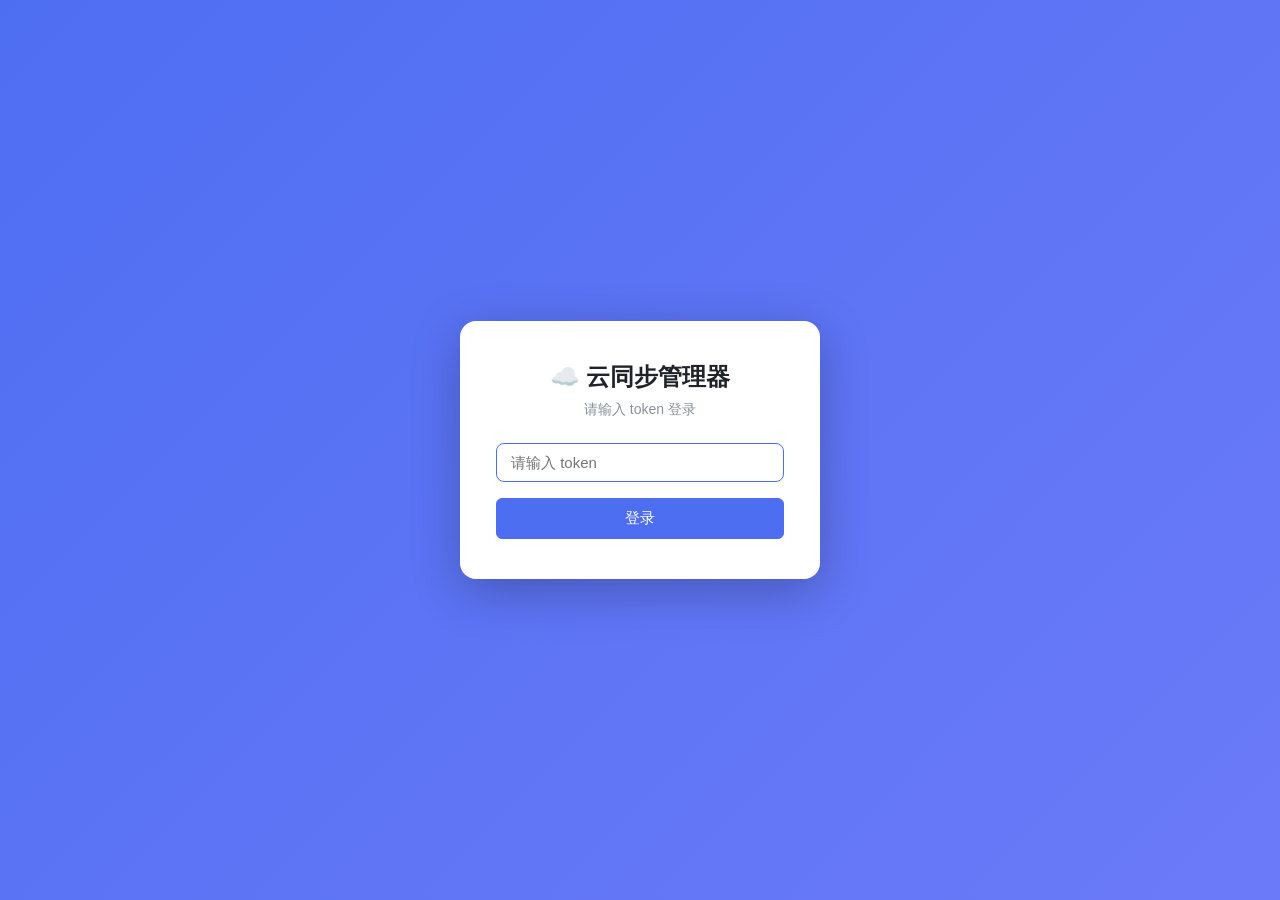
<file: cloud_server/web/index.html>
<!doctype html>
<html lang="zh-CN">
  <head>
    <meta charset="utf-8" />
    <meta name="viewport" content="width=device-width, initial-scale=1" />
    <title>☁️ 恶意消息云同步管理器</title>
    <link rel="stylesheet" href="./style.css" />
  </head>
  <body>
    <!-- 登录页 -->
    <div id="loginPage" class="login-page">
      <div class="login-card">
        <h1>☁️ 云同步管理器</h1>
        <p class="sub">请输入 token 登录</p>
        <input id="tokenInput" type="password" placeholder="请输入 token" />
        <button id="loginBtn" class="btn">登录</button>
        <p id="loginError" class="err" hidden></p>
      </div>
    </div>

    <!-- 仪表盘 -->
    <div id="dashboard" class="dashboard" hidden>
      <header class="topbar">
        <div class="title">
          <span class="logo">☁️</span>
          <h1>恶意消息云同步管理器</h1>
          <span id="tokenTypeBadge" class="token-badge" hidden></span>
        </div>
        <div class="actions">
          <button id="refreshBtn" class="btn small">🔄 刷新</button>
          <button id="logoutBtn" class="btn small danger">退出登录</button>
        </div>
      </header>

      <!-- client 模式提示 -->
      <div id="clientNotice" class="client-notice" hidden>
        🔒 当前为只读模式，仅可查看数据。
      </div>

      <nav class="tabs">
        <button class="tab active" data-tab="overview">📊 概览</button>
        <button class="tab" data-tab="records">📋 警告次数统计</button>
        <button class="tab" data-tab="logs">📄 备案</button>
        <button class="tab" data-tab="special">🔴 特殊记录</button>
        <button class="tab" data-tab="audit">📝 审计日志</button>
        <button class="tab" data-tab="requests">🌐 请求日志</button>
        <button class="tab" data-tab="blacklist" data-admin-only>🚫 IP 黑名单</button>
      </nav>

      <!-- 概览 -->
      <section id="pane-overview" class="pane">
        <div id="overviewStats" class="stats-grid">加载中…</div>
      </section>

      <!-- 警告次数统计 -->
      <section id="pane-records" class="pane" hidden>
        <div class="toolbar">
          <input id="recordSearch" type="text" placeholder="搜索 UID / 用户名 / 平台…" class="search" />
          <button id="dedupRecordsBtn" class="btn small" data-action="dedup" data-admin-only style="display:none">🧹 去重</button>
          <button id="zeroSelectedBtn" class="btn small warning" data-admin-only style="display:none">清零选中</button>
          <button id="deleteSelectedBtn" class="btn small danger" data-admin-only disabled>删除选中</button>
        </div>
        <p class="hint">点击用户名可查看该用户每次被警告的句子与原因。</p>
        <div class="table-wrap">
          <table id="recordTable">
            <thead>
              <tr>
                <th><input type="checkbox" id="selectAllRecords" /></th>
                <th>用户</th>
                <th>平台</th>
                <th class="num">count</th>
                <th class="num">total</th>
                <th>禁言</th>
                <th>最近原因</th>
                <th>来源 bot</th>
                <th>更新时间</th>
                <th>操作</th>
              </tr>
            </thead>
            <tbody id="recordTbody"></tbody>
          </table>
        </div>
        <p class="empty" id="recordEmpty" hidden>暂无记录。</p>
      </section>

      <!-- 备案（个体警告事件） -->
      <section id="pane-logs" class="pane" hidden>
        <div class="toolbar">
          <input id="logSearch" type="text" placeholder="搜索用户 / 消息 / 原因…" class="search" />
          <button id="deleteOldLogsBtn" class="btn small danger" data-admin-only style="display:none">🗑 删除7天前日志</button>
        </div>
        <p class="hint">显示每次警告的句子与原因。管理员可删除存放超过 7 天的日志。</p>
        <div class="table-wrap">
          <table id="logTable">
            <thead>
              <tr>
                <th>时间</th>
                <th>用户</th>
                <th>平台</th>
                <th>消息</th>
                <th>原因</th>
                <th class="num">x</th>
                <th>来源</th>
              </tr>
            </thead>
            <tbody id="logTbody"></tbody>
          </table>
        </div>
        <p class="empty" id="logEmpty" hidden>暂无备案日志。</p>
      </section>

      <!-- 特殊记录 -->
      <section id="pane-special" class="pane" hidden>
        <div class="toolbar">
          <span class="hint">按指纹去重（保留首次出现，移除重复项）</span>
          <button id="dedupSpecialBtn" class="btn small" data-action="dedup" style="display:none">🧹 去重特殊记录</button>
        </div>
        <div class="table-wrap">
          <table id="specialTable">
            <thead>
              <tr>
                <th>时间</th>
                <th>用户</th>
                <th>分类</th>
                <th>平台</th>
                <th>消息</th>
                <th>原因</th>
                <th>来源 bot</th>
              </tr>
            </thead>
            <tbody id="specialTbody"></tbody>
          </table>
        </div>
        <p class="empty" id="specialEmpty" hidden>暂无特殊记录。</p>
      </section>

      <!-- 审计日志 -->
      <section id="pane-audit" class="pane" hidden>
        <div class="toolbar">
          <span class="hint">显示最近 500 条审计记录（撤回/删除/登录/上传等操作）</span>
        </div>
        <div class="table-wrap">
          <table id="auditTable">
            <thead>
              <tr>
                <th>时间</th>
                <th>操作</th>
                <th>操作者</th>
                <th>详情</th>
              </tr>
            </thead>
            <tbody id="auditTbody"></tbody>
          </table>
        </div>
        <p class="empty" id="auditEmpty" hidden>暂无审计日志。</p>
      </section>

      <!-- 请求日志 -->
      <section id="pane-requests" class="pane" hidden>
        <div class="toolbar">
          <span class="hint">显示最近 500 条 HTTP 请求记录</span>
        </div>
        <div class="table-wrap">
          <table id="requestTable">
            <thead>
              <tr>
                <th>时间</th>
                <th>方法</th>
                <th>路径</th>
                <th class="num">状态</th>
                <th>客户端</th>
                <th>摘要</th>
              </tr>
            </thead>
            <tbody id="requestTbody"></tbody>
          </table>
        </div>
        <p class="empty" id="requestEmpty" hidden>暂无请求日志。</p>
      </section>

      <!-- IP 黑名单 -->
      <section id="pane-blacklist" class="pane" hidden>
        <div class="toolbar">
          <input id="blacklistInput" type="text" placeholder="输入 IP 或前缀（如 192.168.1. 或 10.0.0.1）" class="search" />
          <button id="blacklistAddBtn" class="btn small danger">🚫 拉黑</button>
        </div>
        <p class="hint">支持精确匹配（10.0.0.1）和前缀匹配（192.168.1. 将拉黑该网段所有IP）。被拉黑的IP访问WebUI或API将返回拦截文本。</p>
        <div class="table-wrap">
          <table id="blacklistTable">
            <thead>
              <tr>
                <th>IP / 前缀</th>
                <th>操作</th>
              </tr>
            </thead>
            <tbody id="blacklistTbody"></tbody>
          </table>
        </div>
        <p class="empty" id="blacklistEmpty" hidden>暂无拉黑的 IP。</p>
      </section>
    </div>

    <!-- Toast -->
    <div id="toastBox" class="toast-box"></div>

    <!-- 确认对话框 -->
    <div id="confirmModal" class="modal-overlay">
      <div class="modal-box">
        <p id="confirmText" class="modal-text"></p>
        <div class="modal-actions">
          <button id="confirmCancel" class="btn small">取消</button>
          <button id="confirmOk" class="btn danger">确认</button>
        </div>
      </div>
    </div>

    <!-- 用户警告详情弹窗 -->
    <div id="userLogsModal" class="modal-overlay">
      <div class="modal-box modal-box-wide">
        <div class="modal-header">
          <h3 id="userLogsTitle">警告详情</h3>
          <button id="userLogsClose" class="btn small">✕ 关闭</button>
        </div>
        <div id="userLogsBody" class="user-logs-body">加载中…</div>
      </div>
    </div>

    <script src="./app.js"></script>
  </body>
</html>
</file>
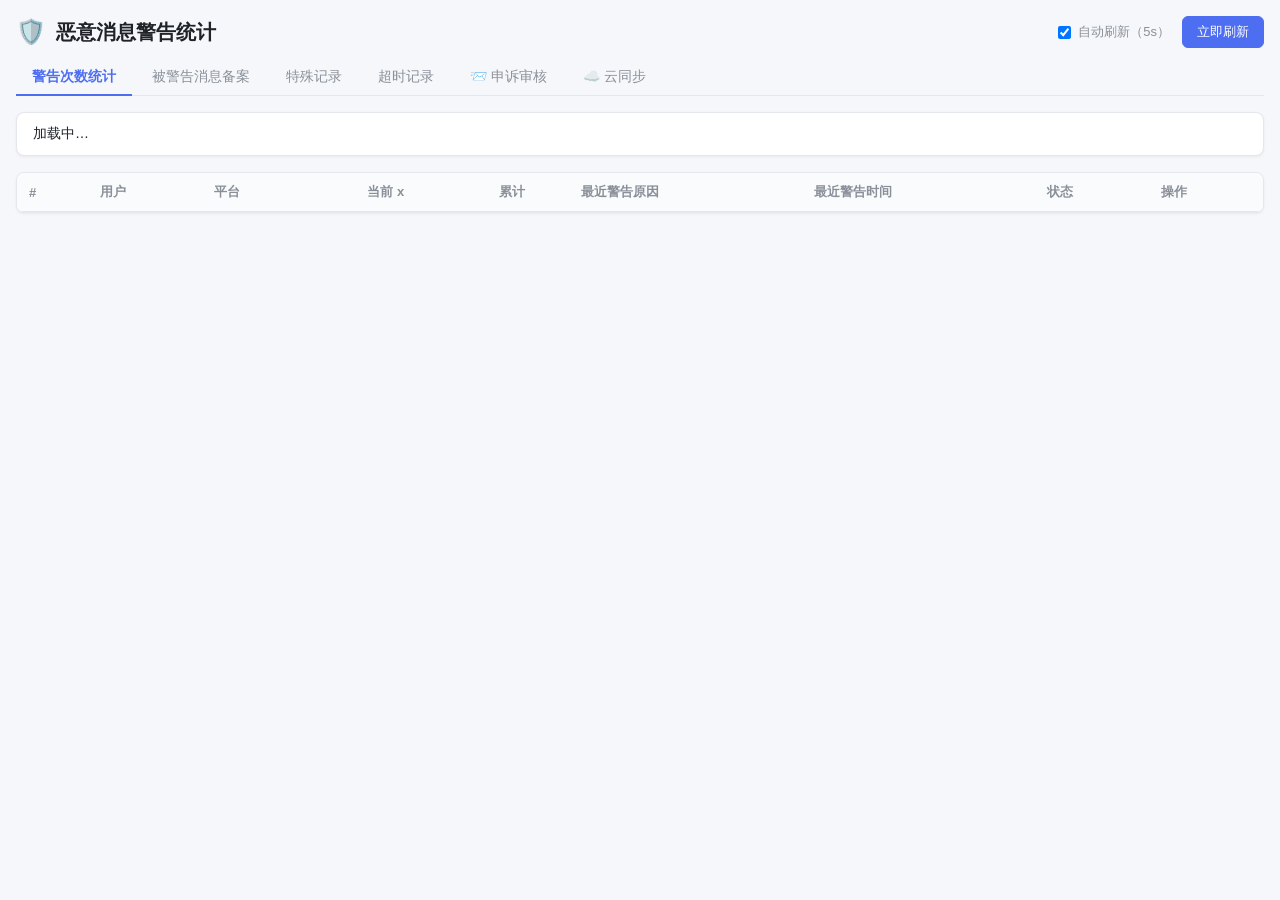
<file: pages/stats/index.html>
<!doctype html>
<html lang="zh-CN">
  <head>
    <meta charset="utf-8" />
    <meta name="viewport" content="width=device-width, initial-scale=1" />
    <title>恶意消息警告统计</title>
    <link rel="stylesheet" href="./style.css" />
  </head>
  <body>
    <header class="topbar">
      <div class="title">
        <span class="logo">🛡️</span>
        <h1>恶意消息警告统计</h1>
      </div>
      <div class="actions">
        <label class="auto">
          <input id="autoRefresh" type="checkbox" checked />
          自动刷新（5s）
        </label>
        <button id="refresh" class="btn">立即刷新</button>
      </div>
    </header>

    <nav class="tabs">
      <button class="tab active" data-tab="stats">警告次数统计</button>
      <button class="tab" data-tab="logs">被警告消息备案</button>
      <button class="tab" data-tab="special">特殊记录</button>
      <button class="tab" data-tab="timeout">超时记录</button>
      <button class="tab" data-tab="appeals">📨 申诉审核</button>
      <button class="tab" data-tab="cloud">☁️ 云同步</button>
    </nav>

    <section class="summary" id="summary">加载中…</section>

    <!-- Tab: 统计 -->
    <section id="pane-stats" class="pane">
      <div class="table-wrap">
        <table id="table">
          <thead>
            <tr>
              <th>#</th>
              <th>用户</th>
              <th>平台</th>
              <th class="num">当前 x</th>
              <th class="num">累计</th>
              <th>最近警告原因</th>
              <th>最近警告时间</th>
              <th>状态</th>
              <th>操作</th>
            </tr>
          </thead>
          <tbody id="tbody"></tbody>
        </table>
      </div>
      <p class="empty" id="empty" hidden>暂无警告记录。</p>
    </section>

    <!-- Tab: 备案 -->
    <section id="pane-logs" class="pane" hidden>
      <div class="table-wrap">
        <table id="logTable">
          <thead>
            <tr>
              <th>#</th>
              <th>时间</th>
              <th>用户</th>
              <th>平台/群</th>
              <th>被警告消息</th>
              <th>判定原因</th>
              <th class="num">x</th>
              <th>禁言</th>
              <th>操作</th>
            </tr>
          </thead>
          <tbody id="logTbody"></tbody>
        </table>
      </div>
      <p class="empty" id="logEmpty" hidden>暂无被警告消息备案。</p>
    </section>

    <!-- Tab: 特殊记录 -->
    <section id="pane-special" class="pane" hidden>
      <div class="summary" id="specialSummary">加载中…</div>
      <div class="table-wrap">
        <table id="specialTable">
          <thead>
            <tr>
              <th>#</th>
              <th>时间</th>
              <th>用户</th>
              <th>分类</th>
              <th>平台/群</th>
              <th>消息内容</th>
              <th>特殊原因</th>
              <th>操作</th>
            </tr>
          </thead>
          <tbody id="specialTbody"></tbody>
        </table>
      </div>
      <p class="empty" id="specialEmpty" hidden>暂无特殊记录。</p>
    </section>

    <!-- Tab: 超时记录 -->
    <section id="pane-timeout" class="pane" hidden>
      <div class="summary" id="timeoutSummary">加载中…</div>
      <div class="table-wrap">
        <table id="timeoutTable">
          <thead>
            <tr>
              <th>#</th>
              <th>原时间</th>
              <th>归档时间</th>
              <th>用户</th>
              <th>平台/群</th>
              <th>消息内容</th>
              <th>判定原因</th>
            </tr>
          </thead>
          <tbody id="timeoutTbody"></tbody>
        </table>
      </div>
      <p class="empty" id="timeoutEmpty" hidden>暂无超时记录。</p>
    </section>

    <!-- Tab: 申诉审核 -->
    <section id="pane-appeals" class="pane" hidden>
      <div class="summary" id="appealsSummary">加载中…</div>
      <div class="appeals-toolbar">
        <label class="auto">
          状态筛选：
          <select id="appealStatusFilter">
            <option value="">全部</option>
            <option value="pending_review" selected>待审核</option>
            <option value="approved">已通过</option>
            <option value="rejected">已拒绝</option>
            <option value="auto_revoked">已自动撤回</option>
          </select>
        </label>
        <button id="appealRefreshBtn" class="btn small">🔄 刷新</button>
      </div>
      <div class="table-wrap">
        <table id="appealTable">
          <thead>
            <tr>
              <th>#</th>
              <th>申诉编号</th>
              <th>用户</th>
              <th>申诉消息</th>
              <th>LLM复核</th>
              <th>状态</th>
              <th>创建时间</th>
              <th>操作</th>
            </tr>
          </thead>
          <tbody id="appealTbody"></tbody>
        </table>
      </div>
      <p class="empty" id="appealEmpty" hidden>暂无申诉记录。</p>
    </section>

    <!-- Tab: 云同步 -->
    <section id="pane-cloud" class="pane" hidden>
      <div class="summary" id="cloudSummary">加载中…</div>
      <div class="cloud-actions">
        <button id="cloudSyncBtn" class="btn">🔄 立即同步</button>
        <button id="cloudUploadBtn" class="btn">📤 上传本地记录</button>
        <button id="cloudUploadSpecialBtn" class="btn">📤 上传特殊记录</button>
        <button id="cloudDedupBtn" class="btn">🧹 去重</button>
        <button id="cloudRefreshBtn" class="btn">🔁 刷新状态</button>
      </div>
      <div class="table-wrap">
        <table id="cloudTable">
          <thead>
            <tr>
              <th>#</th>
              <th>用户</th>
              <th>平台</th>
              <th class="num">云端 x</th>
              <th class="num">云端累计</th>
              <th>禁言状态</th>
              <th>最近警告</th>
              <th>来源 bot</th>
            </tr>
          </thead>
          <tbody id="cloudTbody"></tbody>
        </table>
      </div>
      <p class="empty" id="cloudEmpty" hidden>云端暂无记录，或云同步未启用。</p>
    </section>

    <!-- Toast 容器（屏幕中间正上方） -->
    <div id="toastBox" class="toast-box"></div>

    <!-- 自定义确认对话框 -->
    <div id="confirmModal" class="modal-overlay">
      <div class="modal-box">
        <p id="confirmText" class="modal-text"></p>
        <div class="modal-actions">
          <button id="confirmCancel" class="btn small">取消</button>
          <button id="confirmOk" class="btn">确认</button>
        </div>
      </div>
    </div>

    <!-- 自定义输入对话框（用于误判撤回理由输入） -->
    <div id="promptModal" class="modal-overlay">
      <div class="modal-box">
        <p id="promptText" class="modal-text"></p>
        <input id="promptInput" type="text" class="modal-input" />
        <div class="modal-actions">
          <button id="promptCancel" class="btn small">取消</button>
          <button id="promptOk" class="btn">确认</button>
        </div>
      </div>
    </div>

    <!-- 用户警告详情弹窗 -->
    <div id="userLogsModal" class="modal-overlay">
      <div class="modal-box modal-box-wide">
        <div class="modal-header">
          <h3 id="userLogsTitle">警告详情</h3>
          <button id="userLogsClose" class="btn small">✕ 关闭</button>
        </div>
        <div id="userLogsBody" class="user-logs-body">加载中…</div>
      </div>
    </div>

    <script type="module" src="./app.js"></script>
  </body>
</html>
</file>
<file: cloud_server/web/style.css>
:root {
  --bg: #f5f7fa;
  --card: #ffffff;
  --border: #e4e7eb;
  --text: #1f2329;
  --muted: #8a9099;
  --primary: #4e6ef2;
  --high: #f0413c;
  --warn: #ff9f19;
  --ok: #34c759;
  --shadow: 0 1px 3px rgba(0, 0, 0, 0.06);
}

* { box-sizing: border-box; }

body {
  margin: 0;
  font-family: -apple-system, "Segoe UI", "PingFang SC", "Microsoft YaHei", sans-serif;
  background: var(--bg);
  color: var(--text);
}

/* ---- 登录页 ---- */
.login-page {
  display: flex;
  align-items: center;
  justify-content: center;
  min-height: 100vh;
  background: linear-gradient(135deg, #4e6ef2 0%, #6b7af8 100%);
}

.login-card {
  background: var(--card);
  border-radius: 16px;
  padding: 40px 36px;
  width: 360px;
  max-width: 90vw;
  box-shadow: 0 12px 48px rgba(0, 0, 0, 0.25);
  text-align: center;
}

.login-card h1 {
  margin: 0 0 8px;
  font-size: 24px;
}

.login-card .sub {
  color: var(--muted);
  font-size: 14px;
  margin: 0 0 24px;
}

.login-card input {
  width: 100%;
  padding: 10px 14px;
  border: 1px solid var(--border);
  border-radius: 8px;
  font-size: 15px;
  margin-bottom: 16px;
  box-sizing: border-box;
}

.login-card input:focus {
  outline: none;
  border-color: var(--primary);
}

.login-card .btn {
  width: 100%;
  padding: 10px;
  font-size: 15px;
}

.err {
  color: var(--high);
  font-size: 13px;
  margin: 12px 0 0;
}

/* ---- 仪表盘 ---- */
.dashboard {
  padding: 16px;
  max-width: 1400px;
  margin: 0 auto;
}

.topbar {
  display: flex;
  align-items: center;
  justify-content: space-between;
  margin-bottom: 12px;
  flex-wrap: wrap;
  gap: 12px;
}

.title {
  display: flex;
  align-items: center;
  gap: 10px;
}

.title .logo { font-size: 24px; }
.title h1 { font-size: 20px; margin: 0; }

.actions { display: flex; gap: 8px; }

.tabs {
  display: flex;
  gap: 4px;
  margin-bottom: 16px;
  border-bottom: 1px solid var(--border);
  flex-wrap: wrap;
}

.tab {
  border: none;
  background: transparent;
  color: var(--muted);
  padding: 8px 16px;
  cursor: pointer;
  font-size: 14px;
  border-bottom: 2px solid transparent;
  margin-bottom: -1px;
  transition: color 0.15s, border-color 0.15s;
}

.tab:hover { color: var(--text); }

.tab.active {
  color: var(--primary);
  border-bottom-color: var(--primary);
  font-weight: 600;
}

.btn {
  border: 1px solid var(--primary);
  background: var(--primary);
  color: #fff;
  padding: 6px 14px;
  border-radius: 6px;
  cursor: pointer;
  font-size: 13px;
}

.btn:hover { opacity: 0.9; }
.btn:disabled { opacity: 0.5; cursor: not-allowed; }

.btn.small {
  padding: 4px 10px;
  font-size: 12px;
  background: #fff;
  color: var(--primary);
}

.btn.small:hover { background: #eef1ff; }

.btn.danger { background: var(--high); border-color: var(--high); color: #fff; }
.btn.danger:hover { opacity: 0.9; }

.btn.small.danger {
  background: #fff;
  color: var(--high);
  border-color: var(--high);
}

.btn.small.danger:hover { background: #fff0f0; }

/* ---- 统计概览 ---- */
.stats-grid {
  display: grid;
  grid-template-columns: repeat(auto-fill, minmax(200px, 1fr));
  gap: 16px;
}

.stat-card {
  background: var(--card);
  border: 1px solid var(--border);
  border-radius: 10px;
  padding: 20px;
  box-shadow: var(--shadow);
}

.stat-card .label {
  color: var(--muted);
  font-size: 13px;
  margin-bottom: 8px;
}

.stat-card .value {
  font-size: 28px;
  font-weight: 700;
  color: var(--primary);
}

.stat-card .value.red { color: var(--high); }
.stat-card .value.orange { color: var(--warn); }

/* ---- 工具栏 ---- */
.toolbar {
  display: flex;
  gap: 12px;
  margin-bottom: 12px;
  align-items: center;
  flex-wrap: wrap;
}

.search {
  flex: 1;
  min-width: 200px;
  padding: 6px 12px;
  border: 1px solid var(--border);
  border-radius: 6px;
  font-size: 13px;
}

.search:focus { outline: none; border-color: var(--primary); }

.hint { color: var(--muted); font-size: 13px; }

/* ---- 表格 ---- */
.table-wrap {
  background: var(--card);
  border: 1px solid var(--border);
  border-radius: 8px;
  overflow: auto;
  box-shadow: var(--shadow);
}

table {
  width: 100%;
  border-collapse: collapse;
  font-size: 13px;
}

th, td {
  padding: 8px 12px;
  text-align: left;
  border-bottom: 1px solid var(--border);
  white-space: nowrap;
}

th {
  background: #fafbfc;
  color: var(--muted);
  font-weight: 600;
  position: sticky;
  top: 0;
}

td.num, th.num { text-align: center; }
td.msg { max-width: 280px; overflow: hidden; text-overflow: ellipsis; }
td.reason { max-width: 200px; overflow: hidden; text-overflow: ellipsis; }

tr:hover td { background: #fafbff; }

.user { font-weight: 600; }
.uid { font-size: 11px; color: var(--muted); }

.badge {
  display: inline-block;
  min-width: 28px;
  padding: 2px 8px;
  border-radius: 10px;
  font-weight: 600;
  text-align: center;
  font-size: 12px;
}

.badge.zero { background: #eef0f2; color: var(--muted); }
.badge.low { background: #fff4e5; color: #d97706; }
.badge.high { background: #ffeceb; color: var(--high); }
.badge.muted { background: var(--high); color: #fff; }
.badge.special { background: #f0e7ff; color: #6b21a8; }
.badge.ok { background: #e8f5e9; color: var(--ok); }

.empty {
  text-align: center;
  color: var(--muted);
  padding: 40px;
}

/* ---- Toast ---- */
.toast-box {
  position: fixed;
  top: 16px;
  left: 50%;
  transform: translateX(-50%);
  z-index: 10000;
  display: flex;
  flex-direction: column;
  gap: 8px;
  align-items: center;
  pointer-events: none;
}

.toast {
  background: #1f2329;
  color: #fff;
  padding: 10px 20px;
  border-radius: 8px;
  font-size: 14px;
  box-shadow: 0 4px 16px rgba(0, 0, 0, 0.25);
  opacity: 0;
  transform: translateY(-20px);
  transition: opacity 0.3s, transform 0.3s;
  max-width: 80vw;
  text-align: center;
}

.toast.show { opacity: 1; transform: translateY(0); }
.toast-ok { background: var(--ok); }
.toast-error { background: var(--high); }

/* ---- 模态框 ---- */
.modal-overlay {
  position: fixed;
  inset: 0;
  background: rgba(0, 0, 0, 0.45);
  display: none;
  align-items: center;
  justify-content: center;
  z-index: 10001;
}

.modal-overlay.show { display: flex; }

.modal-box {
  background: var(--card);
  border-radius: 10px;
  padding: 24px 28px;
  min-width: 320px;
  max-width: 90vw;
  box-shadow: 0 8px 32px rgba(0, 0, 0, 0.2);
}

.modal-text {
  margin: 0 0 16px;
  font-size: 15px;
  line-height: 1.5;
}

.modal-actions {
  display: flex;
  justify-content: flex-end;
  gap: 10px;
}

/* ---- 用户警告详情弹窗（宽版） ---- */
.modal-box-wide {
  min-width: 480px;
  max-width: min(800px, 92vw);
  max-height: 80vh;
  display: flex;
  flex-direction: column;
}

.modal-header {
  display: flex;
  align-items: center;
  justify-content: space-between;
  margin-bottom: 14px;
  padding-bottom: 10px;
  border-bottom: 1px solid var(--border);
}

.modal-header h3 {
  margin: 0;
  font-size: 16px;
  color: var(--text);
}

.user-logs-body {
  overflow-y: auto;
  max-height: calc(80vh - 80px);
  padding-right: 4px;
}

.user-logs-list {
  display: flex;
  flex-direction: column;
  gap: 10px;
}

.log-entry {
  background: var(--bg);
  border: 1px solid var(--border);
  border-radius: 8px;
  padding: 10px 12px;
  font-size: 13px;
  line-height: 1.6;
}

.log-entry .log-time {
  color: var(--muted);
  font-size: 12px;
  margin-bottom: 4px;
}

.log-entry .log-message,
.log-entry .log-reason {
  word-break: break-all;
  margin: 2px 0;
}

.log-entry .log-meta {
  color: var(--muted);
  font-size: 12px;
  margin-top: 4px;
}

/* 可点击用户名 */
.user.clickable {
  cursor: pointer;
  color: var(--primary);
  text-decoration: none;
  transition: color 0.15s;
}

.user.clickable:hover {
  text-decoration: underline;
  color: var(--primary-dark, #2563eb);
}

/* 备案日志表格消息列 */
td.msg {
  max-width: 320px;
  overflow: hidden;
  text-overflow: ellipsis;
  white-space: nowrap;
}

/* ---- Token 类型徽章 ---- */
.token-badge {
  display: inline-block;
  padding: 3px 10px;
  border-radius: 12px;
  font-size: 12px;
  font-weight: 600;
  margin-left: 8px;
}

.token-badge.token-admin {
  background: var(--primary);
  color: #fff;
}

.token-badge.token-client {
  background: #fff4e5;
  color: #d97706;
}

/* ---- Client 模式提示横幅 ---- */
.client-notice {
  background: #fff4e5;
  color: #92400e;
  border: 1px solid #fde68a;
  border-radius: 8px;
  padding: 10px 16px;
  margin-bottom: 12px;
  font-size: 13px;
}

/* ---- 登录页提示 ---- */
.login-hint {
  margin-top: 16px;
  font-size: 12px;
  color: var(--muted);
  line-height: 1.6;
  text-align: left;
}

.login-hint br {
  display: block;
  content: "";
  margin: 4px 0;
}
</file>
<file: pages/stats/style.css>
:root {
  --bg: #f5f7fa;
  --card: #ffffff;
  --border: #e4e7eb;
  --text: #1f2329;
  --muted: #8a9099;
  --primary: #4e6ef2;
  --high: #f0413c;
  --warn: #ff9f19;
  --ok: #34c759;
  --shadow: 0 1px 3px rgba(0, 0, 0, 0.06);
}

* {
  box-sizing: border-box;
}

body {
  margin: 0;
  font-family: -apple-system, "Segoe UI", "PingFang SC", "Microsoft YaHei", sans-serif;
  background: var(--bg);
  color: var(--text);
  padding: 16px;
}

.topbar {
  display: flex;
  align-items: center;
  justify-content: space-between;
  margin-bottom: 12px;
  flex-wrap: wrap;
  gap: 12px;
}

.tabs {
  display: flex;
  gap: 4px;
  margin-bottom: 16px;
  border-bottom: 1px solid var(--border);
}

.tab {
  border: none;
  background: transparent;
  color: var(--muted);
  padding: 8px 16px;
  cursor: pointer;
  font-size: 14px;
  border-bottom: 2px solid transparent;
  margin-bottom: -1px;
  transition: color 0.15s, border-color 0.15s;
}

.tab:hover {
  color: var(--text);
}

.tab.active {
  color: var(--primary);
  border-bottom-color: var(--primary);
  font-weight: 600;
}

.title {
  display: flex;
  align-items: center;
  gap: 10px;
}

.title .logo {
  font-size: 24px;
}

.title h1 {
  font-size: 20px;
  margin: 0;
}

.actions {
  display: flex;
  align-items: center;
  gap: 12px;
}

.auto {
  font-size: 13px;
  color: var(--muted);
  display: flex;
  align-items: center;
  gap: 4px;
  cursor: pointer;
}

.btn {
  border: 1px solid var(--primary);
  background: var(--primary);
  color: #fff;
  padding: 6px 14px;
  border-radius: 6px;
  cursor: pointer;
  font-size: 13px;
  transition: opacity 0.15s;
}

.btn:hover {
  opacity: 0.9;
}

.btn:disabled {
  opacity: 0.5;
  cursor: not-allowed;
}

.btn.small {
  padding: 3px 10px;
  font-size: 12px;
  background: #fff;
  color: var(--primary);
}

.btn.small:hover {
  background: #eef1ff;
}

.summary {
  background: var(--card);
  border: 1px solid var(--border);
  border-radius: 8px;
  padding: 12px 16px;
  margin-bottom: 16px;
  font-size: 14px;
  box-shadow: var(--shadow);
}

.summary b {
  color: var(--primary);
}

.table-wrap {
  background: var(--card);
  border: 1px solid var(--border);
  border-radius: 8px;
  overflow: auto;
  box-shadow: var(--shadow);
}

table {
  width: 100%;
  border-collapse: collapse;
  font-size: 13px;
}

th,
td {
  padding: 10px 12px;
  text-align: left;
  border-bottom: 1px solid var(--border);
  white-space: nowrap;
}

th {
  background: #fafbfc;
  color: var(--muted);
  font-weight: 600;
  position: sticky;
  top: 0;
}

td.num,
th.num {
  text-align: center;
}

td.reason {
  max-width: 220px;
  overflow: hidden;
  text-overflow: ellipsis;
  white-space: nowrap;
}

td.msg {
  max-width: 320px;
  overflow: hidden;
  text-overflow: ellipsis;
  white-space: nowrap;
  font-family: "SFMono-Regular", Consolas, monospace;
  font-size: 12px;
}

.user {
  font-weight: 600;
}

.uid {
  font-size: 11px;
  color: var(--muted);
}

.badge {
  display: inline-block;
  min-width: 28px;
  padding: 2px 8px;
  border-radius: 10px;
  font-weight: 600;
  text-align: center;
}

.badge.zero {
  background: #eef0f2;
  color: var(--muted);
}

.badge.low {
  background: #fff4e5;
  color: #d97706;
}

.badge.high {
  background: #ffeceb;
  color: var(--high);
}

.badge.muted {
  background: #ffeceb;
  color: #fff;
  background: var(--high);
}

.badge.special {
  background: #f0e7ff;
  color: #6b21a8;
}

.badge.admin {
  background: #e0f2fe;
  color: #0369a1;
  font-size: 11px;
}

/* 已撤回标记 */
.badge.revoked {
  background: #fff3cd;
  color: #856404;
  font-size: 11px;
}

/* 申诉状态徽章 */
.badge.approved {
  background: #e0e7ff;
  color: var(--primary);
}

.badge.auto-revoked {
  background: #e6f9ec;
  color: #1f8a4c;
}

/* 申诉编号（等宽小标签） */
.appeal-id {
  background: #eef0f3;
  color: var(--text);
  padding: 1px 6px;
  border-radius: 4px;
  font-family: "SFMono-Regular", Consolas, monospace;
  font-size: 12px;
}

/* 已撤回记录行：灰显 */
tr.revoked-row td {
  opacity: 0.55;
  background: #fafafa;
}

tr.revoked-row:hover td {
  background: #f4f4f4;
}

.revoke-reason {
  margin-top: 4px;
  font-size: 11px;
  color: #856404;
  font-style: italic;
  max-width: 280px;
  white-space: nowrap;
  overflow: hidden;
  text-overflow: ellipsis;
}

/* 已撤回按钮禁用样式 */
.btn.small:disabled,
.btn.small[disabled] {
  background: #f0f0f0;
  color: var(--muted);
  border-color: var(--border);
  cursor: not-allowed;
  opacity: 0.6;
}

.btn.small.danger {
  background: #fff;
  color: var(--high);
  border-color: var(--high);
}

.btn.small.danger:hover {
  background: #fff0f0;
}

.empty {
  text-align: center;
  color: var(--muted);
  padding: 40px;
}

tr:hover td {
  background: #fafbff;
}

/* 云同步面板 */
.cloud-actions {
  display: flex;
  gap: 8px;
  margin-bottom: 16px;
  flex-wrap: wrap;
}

.cloud-actions .btn {
  background: #fff;
  color: var(--primary);
  border: 1px solid var(--primary);
}

.cloud-actions .btn:hover {
  background: #eef1ff;
}

/* 申诉审核工具栏 */
.appeals-toolbar {
  display: flex;
  gap: 12px;
  margin-bottom: 16px;
  align-items: center;
  flex-wrap: wrap;
}

.appeals-toolbar select {
  padding: 4px 8px;
  border: 1px solid var(--border);
  border-radius: 6px;
  font-size: 13px;
  background: var(--card);
  color: var(--text);
  cursor: pointer;
}

.appeals-toolbar select:focus {
  outline: none;
  border-color: var(--primary);
}

.summary code {
  background: #eef0f3;
  color: #1f2329;
  padding: 1px 6px;
  border-radius: 4px;
  font-family: "SFMono-Regular", Consolas, monospace;
  font-size: 12px;
}

.summary small {
  color: var(--muted);
  font-size: 11px;
}

/* ---- Toast 按键反馈（屏幕中间正上方，持续 3 秒） ---- */
.toast-box {
  position: fixed;
  top: 16px;
  left: 50%;
  transform: translateX(-50%);
  z-index: 10000;
  display: flex;
  flex-direction: column;
  gap: 8px;
  align-items: center;
  pointer-events: none;
}

.toast {
  background: #1f2329;
  color: #fff;
  padding: 10px 20px;
  border-radius: 8px;
  font-size: 14px;
  box-shadow: 0 4px 16px rgba(0, 0, 0, 0.25);
  opacity: 0;
  transform: translateY(-20px);
  transition: opacity 0.3s ease, transform 0.3s ease;
  max-width: 80vw;
  text-align: center;
  pointer-events: auto;
}

.toast.show {
  opacity: 1;
  transform: translateY(0);
}

.toast-info {
  background: #1f2329;
}

.toast-ok {
  background: var(--ok);
}

.toast-error {
  background: var(--high);
}

/* ---- 自定义模态对话框 ---- */
.modal-overlay {
  position: fixed;
  inset: 0;
  background: rgba(0, 0, 0, 0.45);
  display: none;
  align-items: center;
  justify-content: center;
  z-index: 10001;
}

.modal-overlay.show {
  display: flex;
}

.modal-box {
  background: var(--card);
  border-radius: 10px;
  padding: 24px 28px;
  min-width: 320px;
  max-width: 90vw;
  box-shadow: 0 8px 32px rgba(0, 0, 0, 0.2);
}

.modal-text {
  margin: 0 0 16px 0;
  font-size: 15px;
  color: var(--text);
  line-height: 1.5;
}

.modal-input {
  width: 100%;
  padding: 8px 12px;
  border: 1px solid var(--border);
  border-radius: 6px;
  font-size: 14px;
  margin-bottom: 16px;
  box-sizing: border-box;
}

.modal-input:focus {
  outline: none;
  border-color: var(--primary);
}

.modal-actions {
  display: flex;
  justify-content: flex-end;
  gap: 10px;
}

/* ---- 用户警告详情弹窗（宽版） ---- */
.modal-box-wide {
  min-width: 480px;
  max-width: min(800px, 92vw);
  max-height: 80vh;
  display: flex;
  flex-direction: column;
}

.modal-header {
  display: flex;
  align-items: center;
  justify-content: space-between;
  margin-bottom: 14px;
  padding-bottom: 10px;
  border-bottom: 1px solid var(--border);
}

.modal-header h3 {
  margin: 0;
  font-size: 16px;
  color: var(--text);
}

.user-logs-body {
  overflow-y: auto;
  max-height: calc(80vh - 80px);
  padding-right: 4px;
}

.user-logs-summary {
  font-size: 13px;
  color: var(--muted);
  margin-bottom: 10px;
}

.user-logs-list {
  display: flex;
  flex-direction: column;
  gap: 10px;
}

.log-entry {
  background: var(--card);
  border: 1px solid var(--border);
  border-radius: 8px;
  padding: 10px 12px;
  font-size: 13px;
  line-height: 1.6;
}

.log-entry.revoked-entry {
  opacity: 0.6;
  background: var(--bg);
}

.log-entry .log-time {
  color: var(--muted);
  font-size: 12px;
  margin-bottom: 4px;
  display: flex;
  align-items: center;
  gap: 6px;
  flex-wrap: wrap;
}

.log-entry .log-message,
.log-entry .log-reason {
  word-break: break-all;
  margin: 2px 0;
}

.log-entry .log-meta {
  color: var(--muted);
  font-size: 12px;
  margin-top: 4px;
}

/* 可点击用户名 */
.user.clickable {
  cursor: pointer;
  color: var(--primary);
  text-decoration: none;
  transition: color 0.15s;
}

.user.clickable:hover {
  text-decoration: underline;
}

.btn.danger {
  background: var(--high);
  border-color: var(--high);
}

.btn.danger:hover {
  opacity: 0.9;
}
</file>
